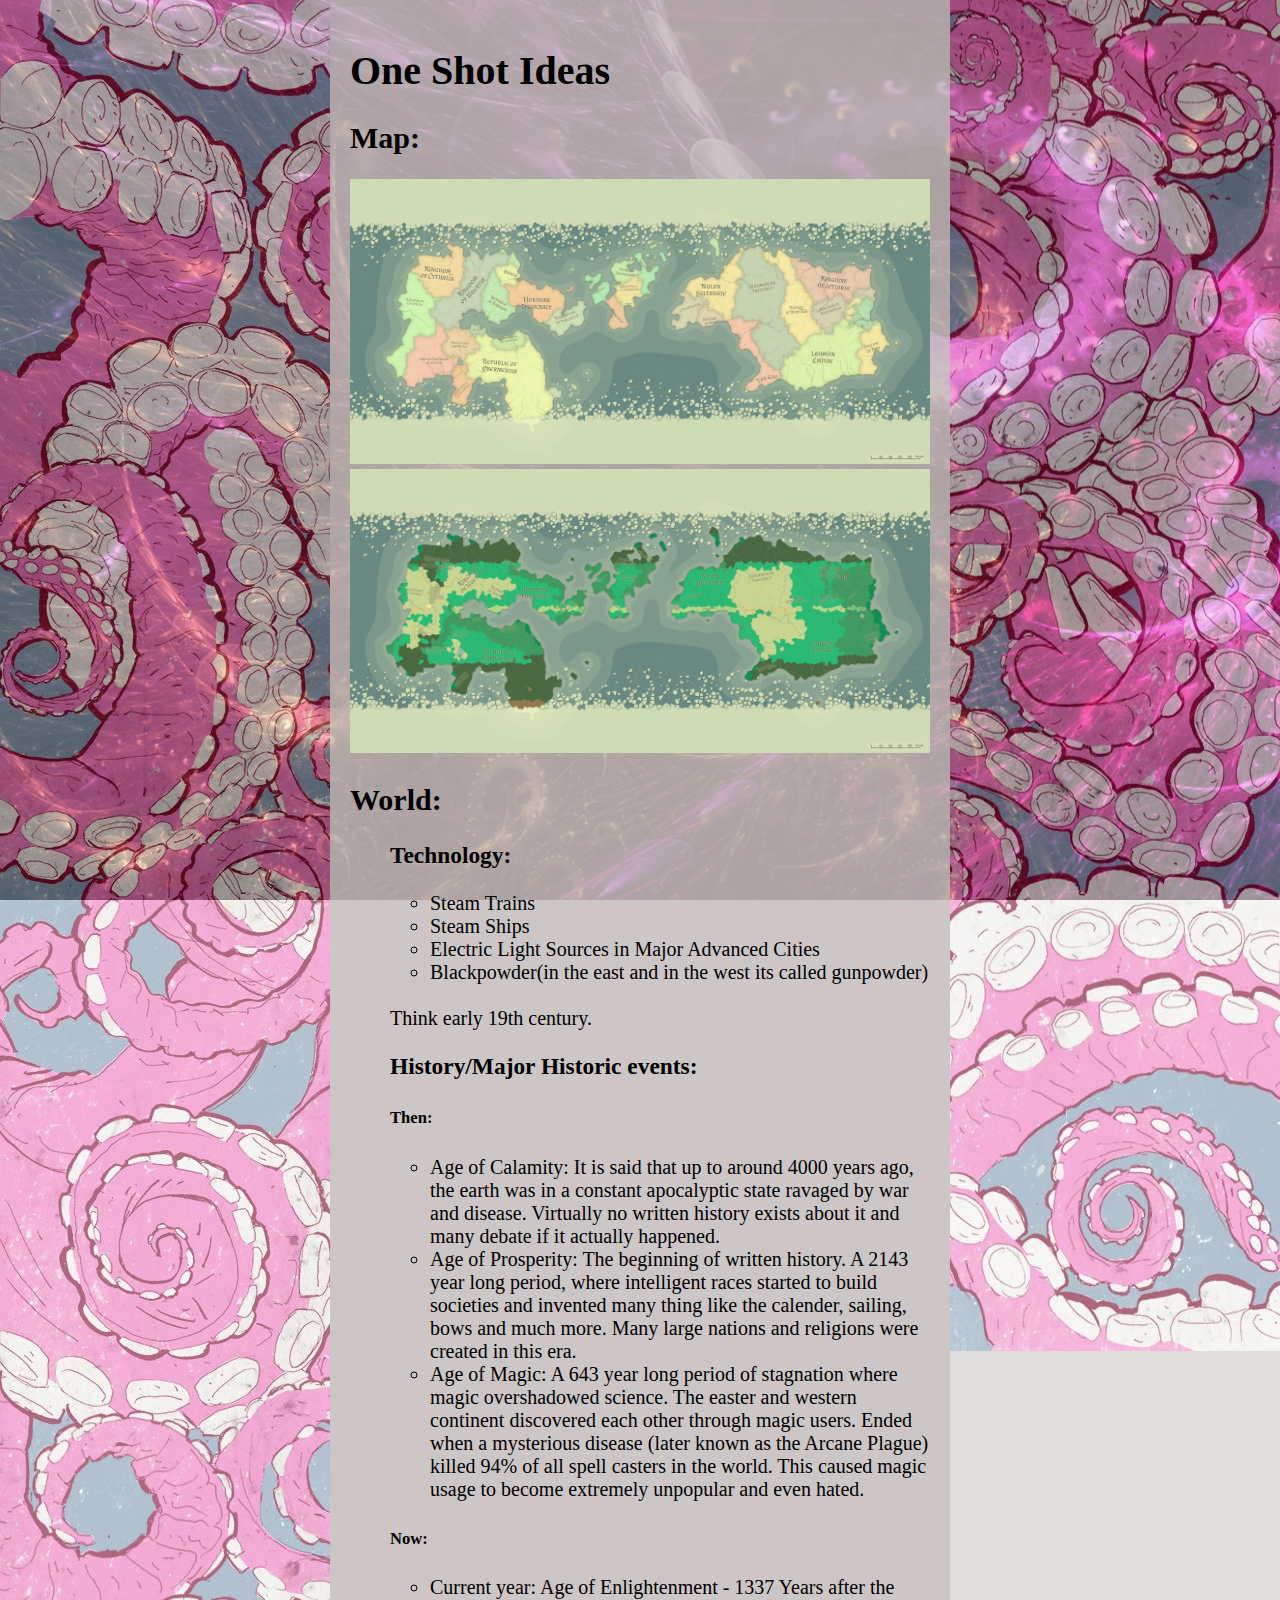
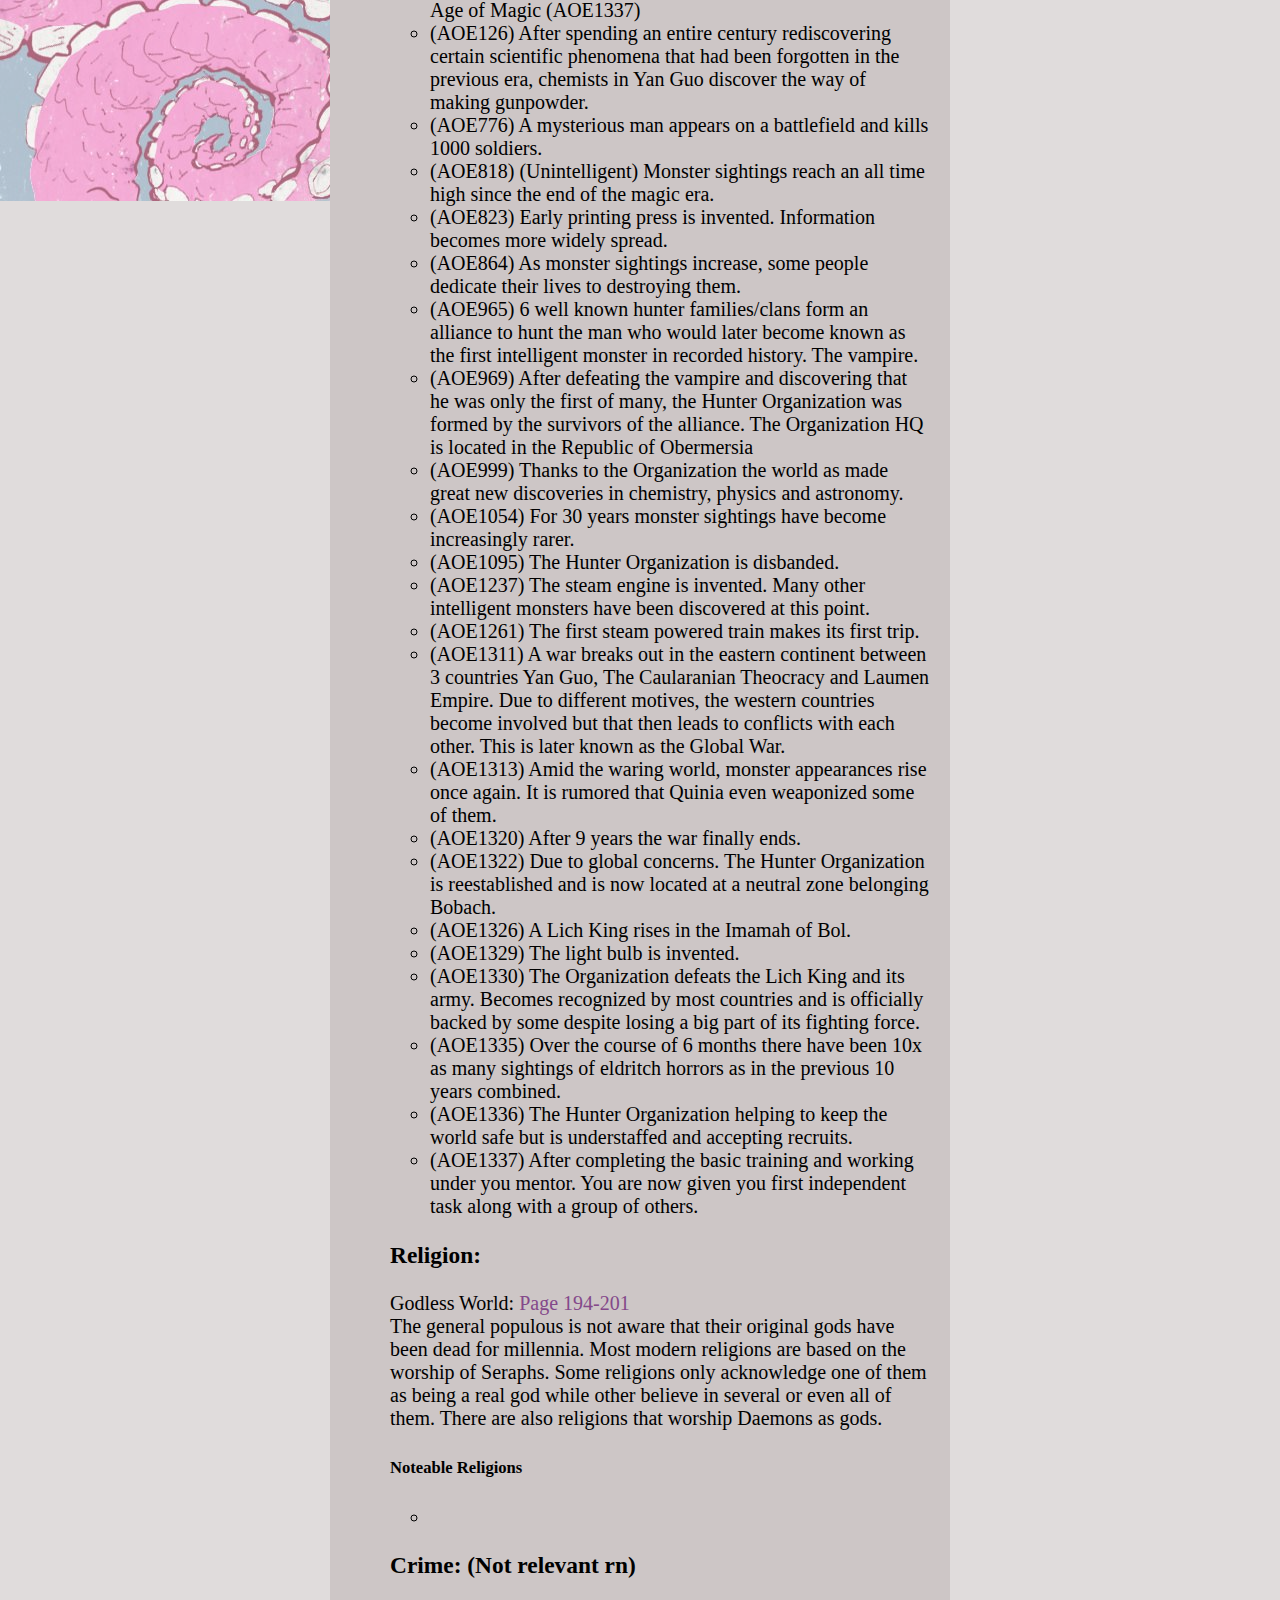
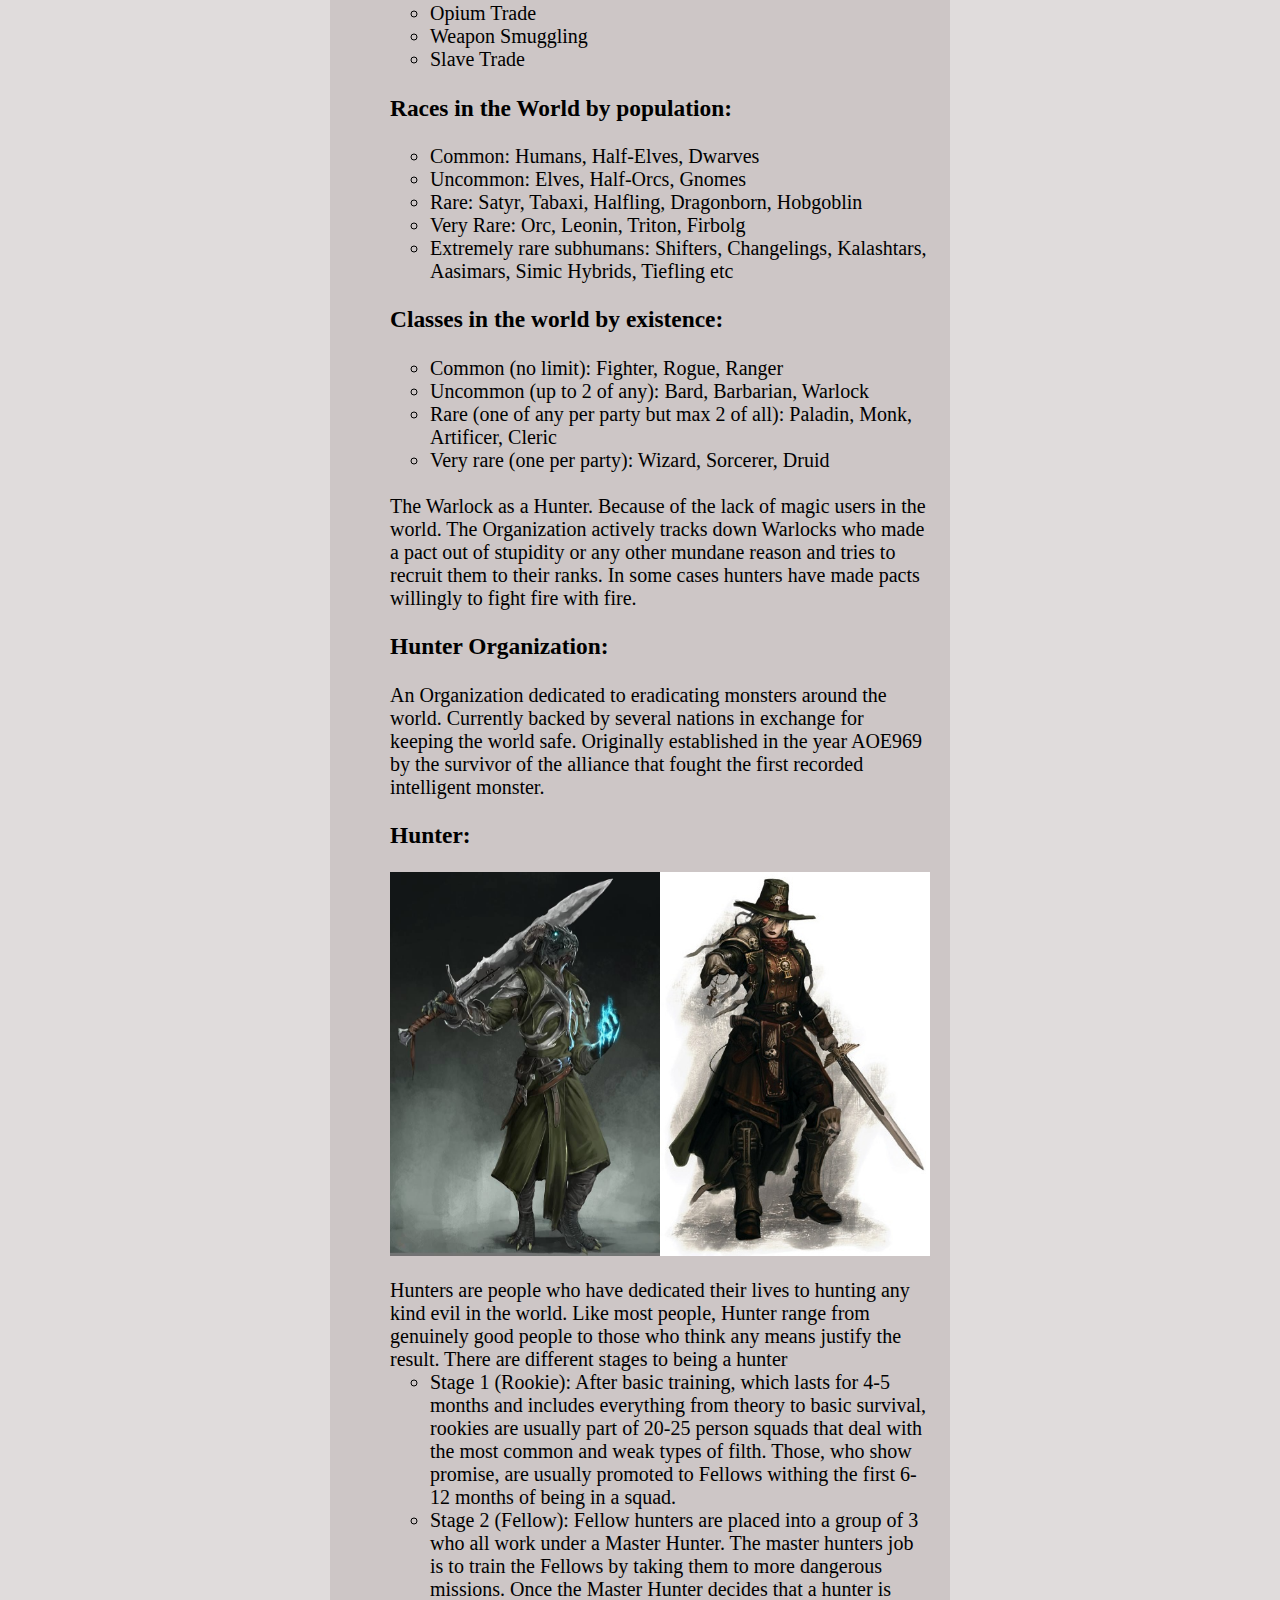
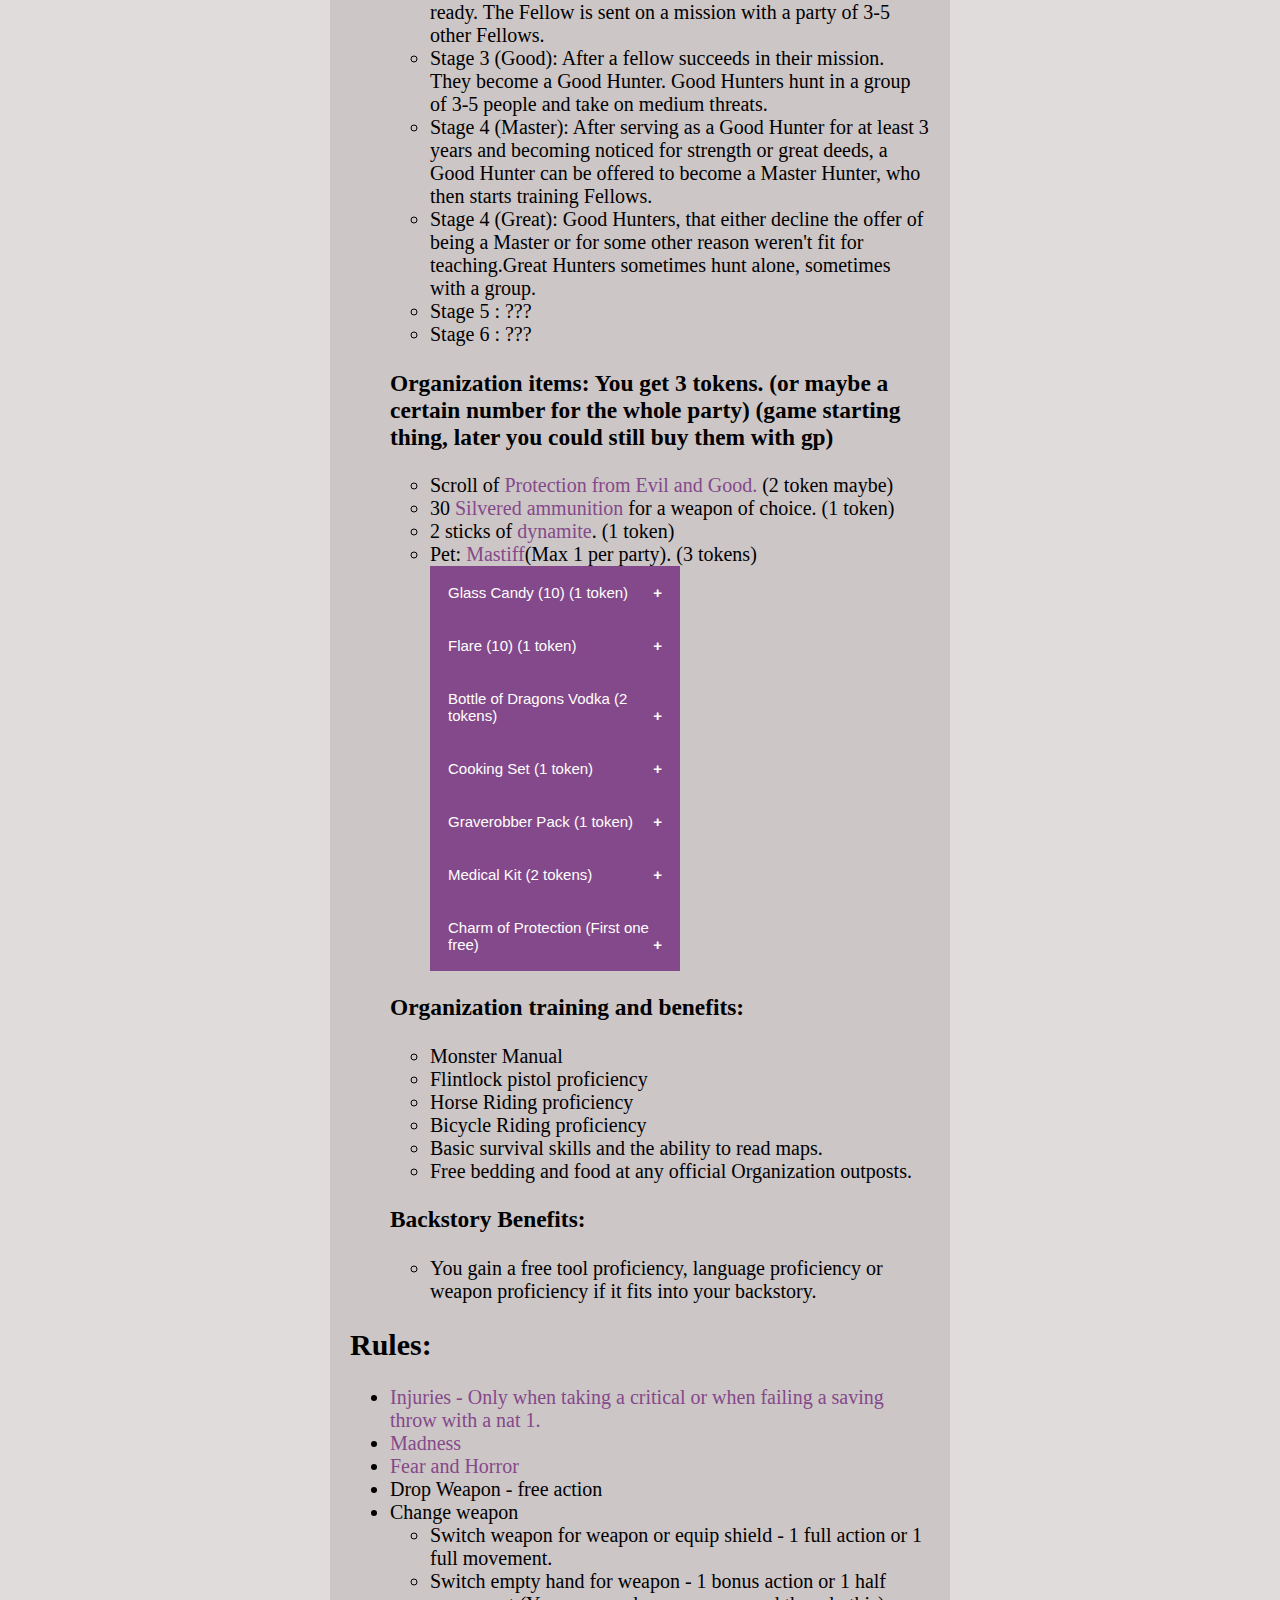
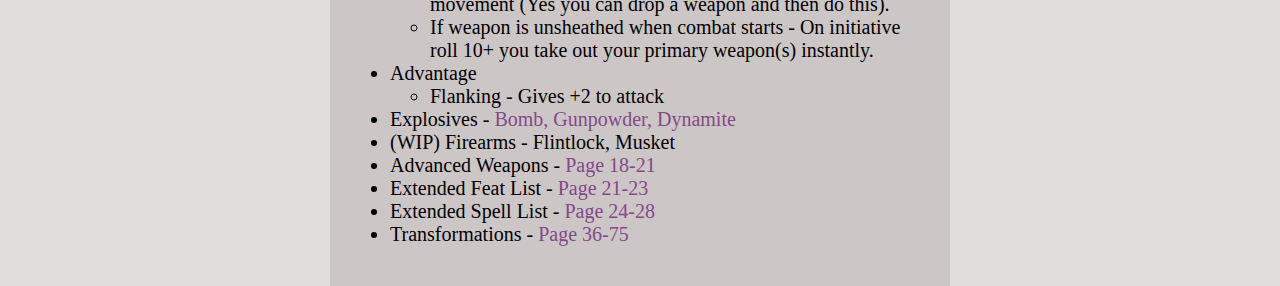
<file: index.html>
<!DOCTYPE html>
<html>
<head>
    <meta charset='utf-8'>
    <meta http-equiv='X-UA-Compatible' content='IE=edge'>
    <title>Tentacool</title>
    <meta name='viewport' content='width=device-width, initial-scale=1'>
    <link rel='stylesheet' type='text/css' media='screen' href='css/main.css'>
    <script src='js/main.js'></script>
</head>
<body onload="load()">
    <div class="flex-container">

        <div class="sidebar"></div>
        <div>

            <h1>One Shot Ideas</h1>
            <h2>Map:</h3>
            <a href="images/maps/Sataia.svg" target="_blank"><img src="images/maps/Sataia.jpg" alt="map"></a>
            <a href="images/maps/SataiaBiomes.svg" target="_blank"><img src="images/maps/SataiaBiomes.jpg" alt="biomesMap"></a>
            <h2> World:</h2>
            <ul>
                
                <h3>Technology:</h3>
                    <ul>
                        <li>Steam Trains</li>
                        <li>Steam Ships</li>
                        <li>Electric Light Sources in Major Advanced Cities</li>
                        <li>Blackpowder(in the east and in the west its called gunpowder)</li>
                    </ul>
                    <br> Think early 19th century.
                <h3>History/Major Historic events:</h3>
                    <h5>Then:</h5>
                        <ul>
                            <li>Age of Calamity: It is said that up to around 4000 years ago, the earth was in a constant apocalyptic state ravaged by war and disease. Virtually no written history exists about it and many debate if it actually happened. </li>
                            <li>Age of Prosperity: The beginning of written history. A 2143 year long period, where intelligent races started to build societies and invented many thing like the calender, sailing, bows and much more. Many large nations and religions were created in this era.</li>
                            <li>Age of Magic: A 643 year long period of stagnation where magic overshadowed science. The easter and western continent discovered each other through magic users. Ended when a mysterious disease (later known as the Arcane Plague) killed 94% of all spell casters in the world. This caused magic usage to become extremely unpopular and even hated.</li>
                        </ul>
                    <h5>Now:</h5>
                    <ul>
                        <li>Current year: Age of Enlightenment - 1337 Years after the Age of Magic (AOE1337)</li>
                        <li>(AOE126) After spending an entire century rediscovering certain scientific phenomena that had been forgotten in the previous era, chemists in Yan Guo discover the way of making gunpowder.</li>
                        <li>(AOE776) A mysterious man appears on a battlefield and kills 1000 soldiers.</li>
                        <li>(AOE818) (Unintelligent) Monster sightings reach an all time high since the end of the magic era.</li>
                        <li>(AOE823) Early printing press is invented. Information becomes more widely spread.</li>
                        <li>(AOE864) As monster sightings increase, some people dedicate their lives to destroying them.</li>
                        <li>(AOE965) 6 well known hunter families/clans form an alliance to hunt the man who would later become known as the first intelligent monster in recorded history. The vampire.</li>
                        <li>(AOE969) After defeating the vampire and discovering that he was only the first of many, the Hunter Organization was formed by the survivors of the alliance. The Organization HQ is located in the Republic of Obermersia</li>
                        <li>(AOE999) Thanks to the Organization the world as made great new discoveries in chemistry, physics and astronomy.</li>
                        <li>(AOE1054) For 30 years monster sightings have become increasingly rarer.</li>
                        <li>(AOE1095) The Hunter Organization is disbanded.</li>
                        <li>(AOE1237) The steam engine is invented. Many other intelligent monsters have been discovered at this point.</li>
                        <li>(AOE1261) The first steam powered train makes its first trip.</li>
                        <li>(AOE1311) A war breaks out in the eastern continent between 3 countries Yan Guo, The Caularanian Theocracy and Laumen Empire. Due to different motives, the western countries become involved but that then leads to conflicts with each other. This is later known as the Global War.</li>
                        <li>(AOE1313) Amid the waring world, monster appearances rise once again. It is rumored that Quinia even weaponized some of them. </li>
                        <li>(AOE1320) After 9 years the war finally ends.</li>
                        <li>(AOE1322) Due to global concerns. The Hunter Organization is reestablished and is now located at a neutral zone belonging Bobach.</li>
                        <li>(AOE1326) A Lich King rises in the Imamah of Bol.</li>
                        <li>(AOE1329) The light bulb is invented.</li>
                        <li>(AOE1330) The Organization defeats the Lich King and its army. Becomes recognized by most countries and is officially backed by some despite losing a big part of its fighting force.</li>
                        <li>(AOE1335) Over the course of 6 months there have been 10x as many sightings of eldritch horrors as in the previous 10 years combined.</li>
                        <li>(AOE1336) The Hunter Organization helping to keep the world safe but is understaffed and accepting recruits.</li>
                        <li>(AOE1337) After completing the basic training and working under you mentor. You are now given you first independent task along with a group of others.</li>
                    </ul>
                <h3>Religion:</h3>
                    Godless World: <a href="http://online.anyflip.com/xvxwf/qawz/mobile/index.html" target="_blank">Page 194-201</a> 
                    <br>The general populous is not aware that their original gods have been dead for millennia. Most modern religions are based on the worship of Seraphs. Some religions only acknowledge one of them as being a real god while other believe in several or even all of them. There are also religions that worship Daemons as gods.

                    <h5>Noteable Religions</h5>
                        <ul>
                            <li></li>
                        </ul>
            
                <h3>Crime: (Not relevant rn)</h3>
                    <ul>
                        <li>Opium Trade</li>
                        <li>Weapon Smuggling</li>
                        <li>Slave Trade</li>
                    </ul>
                <h3>Races in the World by population:</h3>
                    <ul>
                        <li>Common: Humans, Half-Elves, Dwarves</li>
                        <li>Uncommon: Elves, Half-Orcs, Gnomes</li>
                        <li>Rare: Satyr, Tabaxi, Halfling, Dragonborn, Hobgoblin </li>
                        <li>Very Rare: Orc, Leonin, Triton, Firbolg</li>
                        <li>Extremely rare subhumans: Shifters, Changelings, Kalashtars, Aasimars, Simic Hybrids, Tiefling etc</li>
                    </ul>
                <h3>Classes in the world by existence:</h3>
                    <ul>
                        <li>Common (no limit): Fighter, Rogue, Ranger</li>
                        <li>Uncommon (up to 2 of any): Bard, Barbarian, Warlock</li>
                        <li>Rare (one of any per party but max 2 of all): Paladin, Monk, Artificer, Cleric</li>
                        <li>Very rare (one per party): Wizard, Sorcerer, Druid</li>
                    </ul>
                <br> The Warlock as a Hunter. Because of the lack of magic users in the world. The Organization actively tracks down Warlocks who made a pact out of stupidity or any other mundane reason and tries to recruit them to their ranks. In some cases hunters have made pacts willingly to fight fire with fire.
                <h3>Hunter Organization:</h3>
                An Organization dedicated to eradicating monsters around the world. Currently backed by several nations in exchange for keeping the world safe. Originally established in the year AOE969 by the survivor of the alliance that fought the first recorded intelligent monster.

                <h3>Hunter:</h3>
                <div class="flex-container-img">
                    <img src="images/other/hunter3.jpg" alt="hunter">
                    <img src="images/other/hunter2.jpg" alt="hunter2">
                </div>
                
                <br> Hunters are people who have dedicated their lives to hunting any kind evil in the world.
                Like most people, Hunter range from genuinely good people to those who think any means justify the result.
                There are different stages to being a hunter
                <ul>
                    <li>Stage 1 (Rookie): After basic training, which lasts for 4-5 months and includes everything from theory to basic survival, rookies are usually part of 20-25 person squads that deal with the most common and weak types of filth. Those, who show promise, are usually promoted to Fellows withing the first 6-12 months of being in a squad.</li>
                    <li>Stage 2 (Fellow): Fellow hunters are placed into a group of 3 who all work under a Master Hunter. The master hunters job is to train the Fellows by taking them to more dangerous missions. Once the Master Hunter decides that a hunter is ready. The Fellow is sent on a mission with a party of 3-5 other Fellows.</li>
                    <li>Stage 3 (Good): After a fellow succeeds in their mission. They become a Good Hunter. Good Hunters hunt in a group of 3-5 people and take on medium threats.</li>
                    <li>Stage 4 (Master): After serving as a Good Hunter for at least 3 years and becoming noticed for strength or great deeds, a Good Hunter can be offered to become a Master Hunter, who then starts training Fellows.</li>
                    <li>Stage 4 (Great): Good Hunters, that either decline the offer of being a Master or for some other reason weren't fit for teaching.Great Hunters sometimes hunt alone, sometimes with a group.</li>
                    <li>Stage 5 : ???</li>
                    <li>Stage 6 : ???</li>
                </ul>
                <h3>Organization items:  You get 3 tokens. (or maybe a certain number for the whole party) (game starting thing, later you could still buy them with gp)</h3>
                    <ul>
                        <!-- <li>Glass Candy (10 pieces) - Advantage on next charisma/wisdom saving throw. (1 token)</li> -->
<!--                        <li>Med kit (5) - 1d4 + 2 healing, bonus action. Consumes charge. (2 tokens)</li>-->
<!--                        <li>Compact cooking set - 1d8 healing from short rest, only use 2 times per rest (once per person). Consumes ration. (1 token)</li>-->
                        <!-- <li>Graveyard Pack - 2 shovels, 1 axe, 1 pickaxe, 1 crowbar, 2 Holy Water</li> -->
                        <li>Scroll of <a href="https://5e.tools/spells.html#protection%20from%20evil%20and%20good_phb" target="_blank">Protection from Evil and Good.</a> (2 token maybe)</li>
                        <!-- <li>Flare (10) - 40 feet thrown. Illuminates 50ft radius (tbd) for 4 minutes. (1 token)</li> -->
                        <li>30 <a href="https://5e.tools/items.html#silvered%20ammunition_phb" target="_blank">Silvered ammunition</a> for a weapon of choice. (1 token)</li>
                        <li>2 sticks of <a href="https://5e.tools/items.html#dynamite%20(stick)_dmg" target="_blank">dynamite</a>. (1 token)</li>
                        <li>Pet: <a href="https://5e.tools/bestiary.html#mastiff_mm" target="_blank">Mastiff</a>(Max 1 per party). (3 tokens)</li>

                        <button id="upper" class="collapsible">Glass Candy (10) (1 token)</button>
                        <div class="content">
                            <img class="images" src="images/items/candy.png" alt="candy">
                        </div>
                        <button id="upper" class="collapsible">Flare (10) (1 token)</button>
                        <div class="content">
                            <img class="images" src="images/items/flare.png" alt="flare">
                        </div>
                        
                        <button id="upper" class="collapsible">Bottle of Dragons Vodka (2 tokens)</button>
                        <div class="content">
                            <img class="images" src="images/items/dragonsVodka.png" alt="vodka">
                        </div>

                        <button id="upper" class="collapsible">Cooking Set (1 token)</button>
                        <div class="content">
                            <img class="images" src="images/items/cooking.png" alt="cookingSet">
                        </div>

                        <button id="upper" class="collapsible">Graverobber Pack (1 token)</button>
                        <div class="content">
                            <img class="images" src="images/items/graverobber.png" alt="graverobberPack">
                        </div>

                        <button id="upper" class="collapsible">Medical Kit (2 tokens)</button>
                        <div class="content">
                            <img class="images" src="images/items/medKit.png" alt="medKit">
                        </div>

                        <button id="upper" class="collapsible">Charm of Protection (First one free)</button>
                        <div class="content">
                            <img class="images" src="images/items/charmOfProtection.png" alt="charm">
                        </div>
                    </ul>
                <h3>Organization training and benefits:</h3>
                    <ul>
                        <li>Monster Manual</li>
                        <li>Flintlock pistol proficiency</li>
                        <li>Horse Riding proficiency</li>
                        <li>Bicycle Riding proficiency</li>
                        <li>Basic survival skills and the ability to read maps.</li>
                        <li>Free bedding and food at any official Organization outposts.</li>
                    </ul>
                <h3> Backstory Benefits:</h3>
                <ul>
                    <li>You gain a free tool proficiency, language proficiency or weapon proficiency if it fits into your backstory.</li>
                </ul>
            </ul>

            <h2>Rules:</h2>
                <ul>
                    <li><a href="https://5e.tools/variantrules.html#injuries_dmg" target="_blank">Injuries - Only when taking a critical or when failing a saving throw with a nat 1.</a></li>
                    <li><a href="https://5e.tools/variantrules.html#madness_dmg" target="_blank">Madness</a></li>
                    <li><a href="https://5e.tools/variantrules.html#fear%20and%20horror_dmg" target="_blank">Fear and Horror</a></li>
                    <li>Drop Weapon - free action </li>
                    <li>Change weapon</li>
                        <ul>
                            <li>Switch weapon for weapon or equip shield - 1 full action or 1 full movement.</li>
                            <li>Switch empty hand for weapon - 1 bonus action or 1 half movement (Yes you can drop a weapon and then do this). </li>
                            <li>If weapon is unsheathed when combat starts - On initiative roll 10+ you take out your primary weapon(s) instantly.</li>
                        </ul>
                    <li>Advantage</li>
                        <ul>
                            <li>Flanking - Gives +2 to attack</li>
                        </ul>
                    <li>Explosives - <a href="https://5e.tools/variantrules.html#explosives_dmg" target="_blank">Bomb, Gunpowder, Dynamite</a></li>
                    <li>(WIP) Firearms - Flintlock, Musket</li>
                    <li>Advanced Weapons - <a href="http://online.anyflip.com/xvxwf/qawz/mobile/index.html" target="_blank">Page 18-21</a></li>
                    <li>Extended Feat List - <a href="http://online.anyflip.com/xvxwf/qawz/mobile/index.html" target="_blank">Page 21-23</a></li>
                    <li>Extended Spell List - <a href="http://online.anyflip.com/xvxwf/qawz/mobile/index.html" target="_blank">Page 24-28</a></li>
                    <li>Transformations - <a href="http://online.anyflip.com/xvxwf/qawz/mobile/index.html" target="_blank">Page 36-75</a></li></li>
                </ul>
        </div>
        <div class="sidebar2"></div>
    </div>
</body>
</html>
</file>
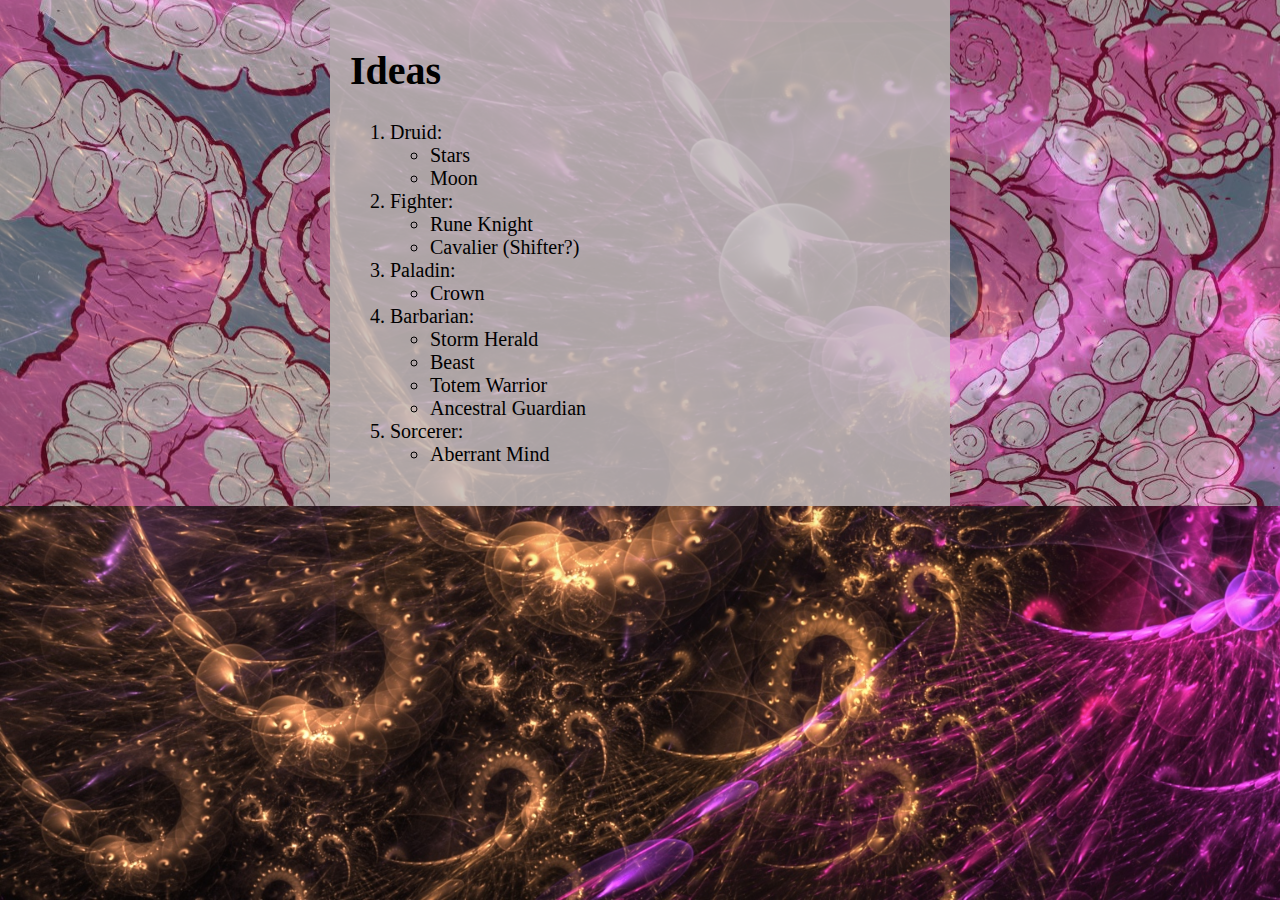
<file: characterIdeas.html>
<!DOCTYPE html>
<html>
<head>
    <meta charset='utf-8'>
    <meta http-equiv='X-UA-Compatible' content='IE=edge'>
    <title>My own Ideas</title>
    <meta name='viewport' content='width=device-width, initial-scale=1'>
    <link rel='stylesheet' type='text/css' media='screen' href='css/main.css'>
    <script src='js/main.js'></script>
</head>
<body>
    <div class="flex-container">

        <div class="sidebar"></div>
            <div>
                <h1>Ideas</h1>
                <ol>
                    <li>Druid:
                        <ul>
                            <li>Stars</li>
                            <li>Moon</li>
                        </ul>
                    </li>

                    <li>Fighter:
                        <ul>
                            <li>Rune Knight</li>
                            <li>Cavalier (Shifter?)</li>
                        </ul>
                    </li>
                    <li>Paladin: 
                        <ul>
                            <li>Crown</li>
                        </ul>
                    </li>
                    <li>Barbarian:
                        <ul>
                            <li>Storm Herald</li>
                            <li>Beast</li>
                            <li>Totem Warrior</li>
                            <li>Ancestral Guardian</li>
                        </ul>
                    </li>
                    <li>Sorcerer:
                        <ul>
                            <li>Aberrant Mind</li>
                        </ul>
                    </li>
                </ol>
            </div>
        <div class="sidebar2"></div>
    </div>
</body>
</html>
</file>
<file: css/main.css>
.collapsible {
    background-color: #84498a;
    color: white;
    cursor: pointer;
    padding: 18px;
    width: 50%;
    border: none;
    text-align: left;
    outline: none;
    font-size: 15px;
}

.active, .collapsible:hover {
    background-color: rgb(122, 100, 111);
}

.collapsible:after {
    content: '\002B';
    color: white;
    font-weight: bold;
    float: right;
    margin-left: 5px;
}

.active:after {
    content: "\2212";
}

.content {
    max-height: 0;
    overflow: hidden;
    transition: max-height 0.2s ease-out;
}


img {
    width: 100%;
}

body > .flex-container {
    display: flex;
    width: 100%;
    height: 100%;
}

.flex-container > div {
    background-color: rgba(196, 188, 188, 0.856);
    padding: 20px;
    font-size: 20px;
    width: 60%;
}

.flex-container > .sidebar {
    width: 30%;
    background-image: url("../images/background/tentacles2.jpg");
    opacity: 0.6;
    background-attachment: fixed;
    background-repeat: no-repeat;
}
.flex-container > .sidebar2 {
    width: 30%;
    background-image: url("../images/background/tentacles2.jpg");
    opacity: 0.6;
    background-position: center right;
    background-attachment: fixed ;
    background-repeat: no-repeat;
}

.flex-container-img {
    display: flex;
    width: 100%;
    height: 100%; 
}
.flex-container-img > img {
    width: 50%;
    
}

.images {
    width: 50%;
}
html, body {
    margin: 0%;
    width: 100%;
    background-image: url("../images/background/tentacles.jpg");
    background-size: cover;
    background-attachment: fixed;
    background-repeat: no-repeat;
}

a {
    text-decoration: solid;
    color: #84498a;
}
</file>
